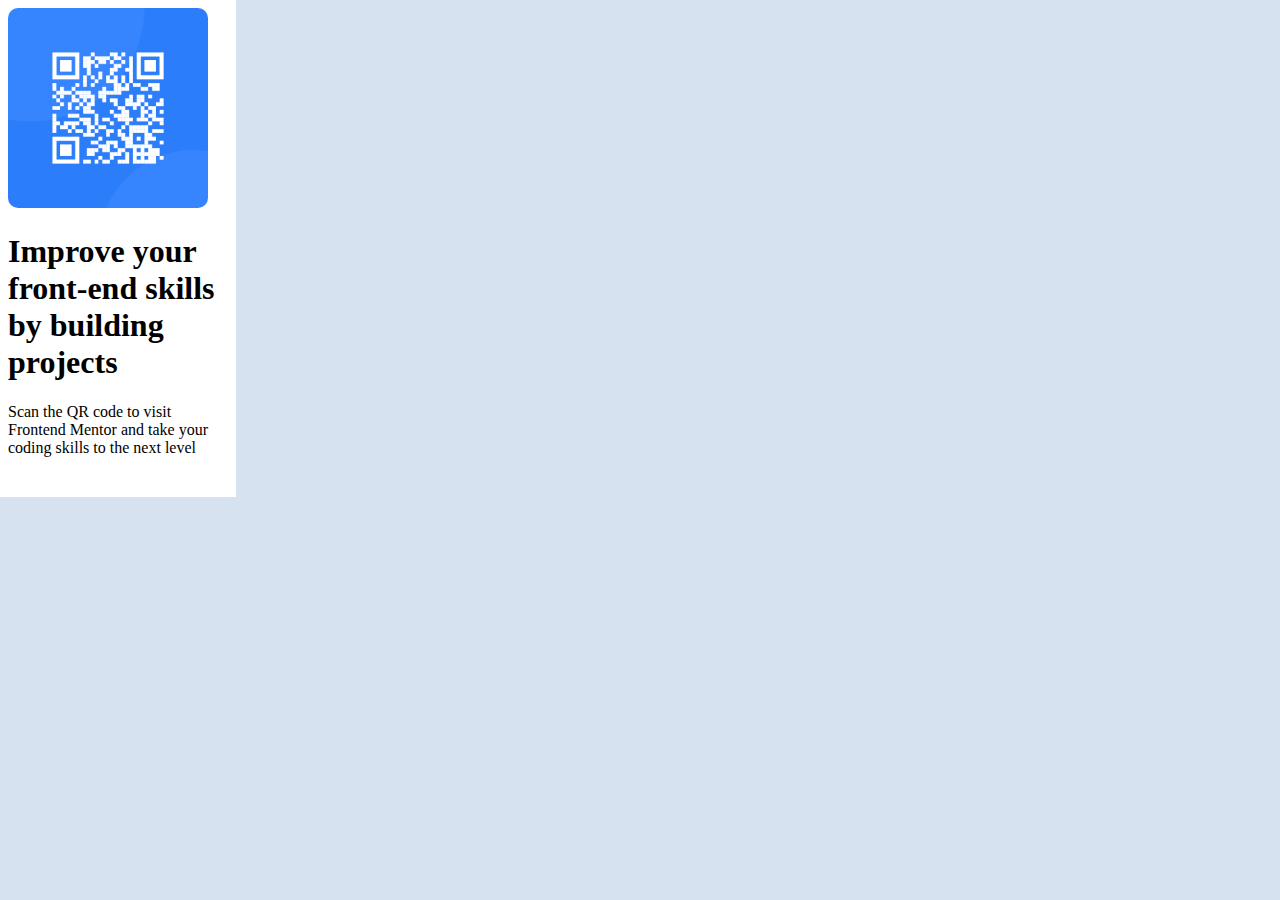
<file: index.html>
<!doctype html>
<html lang="en">
  <head>
    <meta charset="UTF-8" />
    <meta name="viewport" content="width=device-width, initial-scale=1.0" />
    <!-- displays site properly based on user's device -->

    <link
      rel="icon"
      type="image/png"
      sizes="32x32"
      href="./images/favicon-32x32.png"
    />

    <title>Frontend Mentor | QR code component</title>

    <!-- Feel free to remove these styles or customise in your own stylesheet 👍 -->
    <style>
      .attribution {
        font-size: 11px;
        text-align: center;
      }
      .attribution a {
        color: hsl(228, 45%, 44%);
      }
    </style>
    <link rel="stylesheet" href="styles.css" />
  </head>
  <body>
    <div id="outermost-container">
      <div id="main-container">
        <img
          id="qr-image"
          src="images/image-qr-code.png"
          alt="An image of a qr code"
        />
        <h1 id="main-line">
          Improve your front-end skills by building projects
        </h1>
        <p id="description">
          Scan the QR code to visit Frontend Mentor and take your coding skills
          to the next level
        </p>
      </div>
    </div>
    <!-- <div class="attribution">
    Challenge by <a href="https://www.frontendmentor.io?ref=challenge" target="_blank">Frontend Mentor</a>. 
    Coded by <a href="#">Vishal Singh</a>.
  </div> -->
  </body>
</html>
</file>
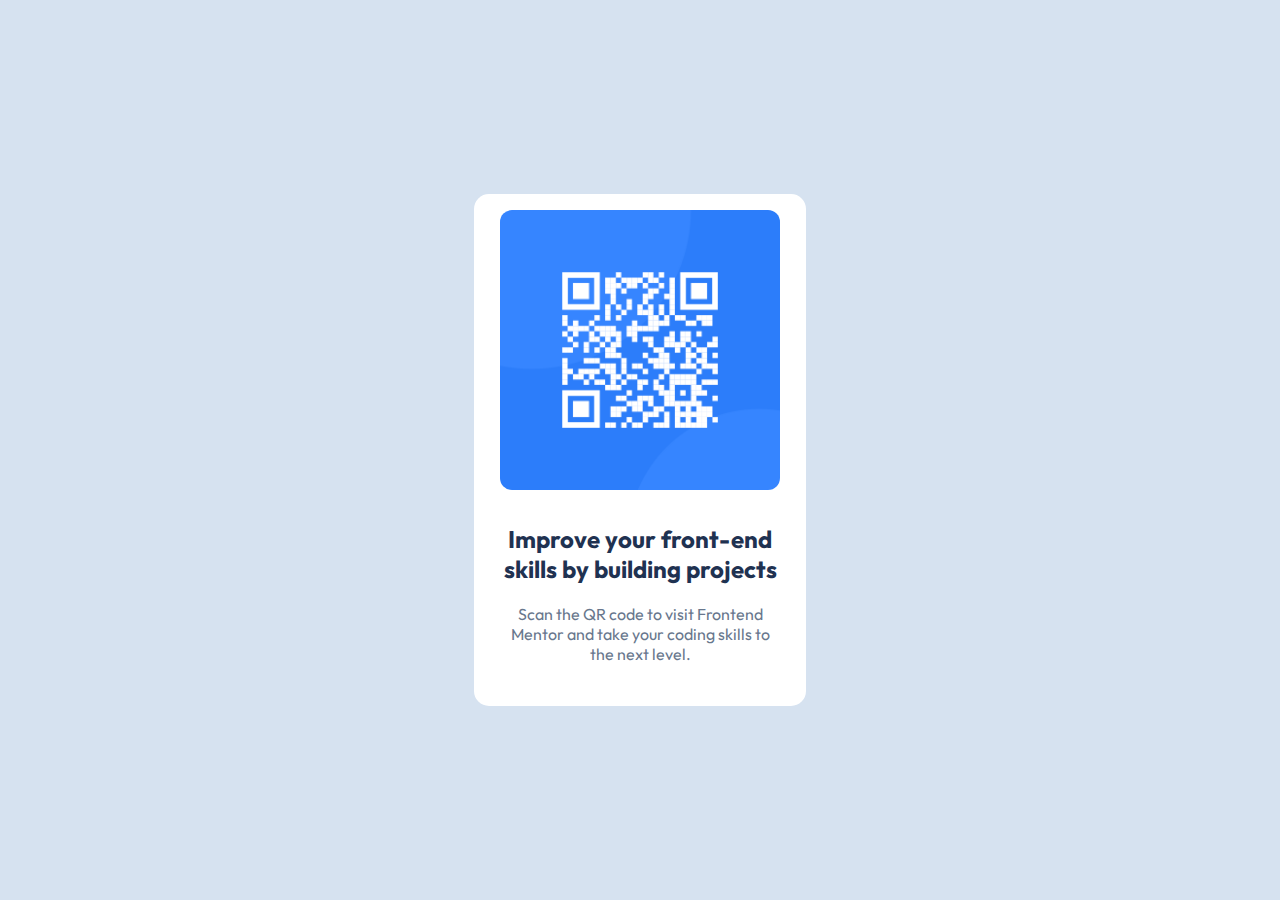
<file: qr-code-challenge/index.html>
<!doctype html>
<html lang="en">
  <head>
    <meta charset="UTF-8" />
    <meta name="viewport" content="width=device-width, initial-scale=1.0" />
    <link
      rel="icon"
      type="image/png"
      sizes="32x32"
      href="./images/favicon-32x32.png"
    />
    <title>Frontend Mentor | QR code component</title>
    <link rel="stylesheet" href="styles.css" />
  </head>
  <body>
    <div id="container">
      <div id="image-container">
        <img src="images/image-qr-code.png">
      </div>
      <div id="text-container">
        <h2>Improve your front-end skills by building projects</h2>
        <p>Scan the QR code to visit Frontend Mentor and take your coding skills to the next level.</p>
      </div>
    </div>
  </body>
</html>
</file>
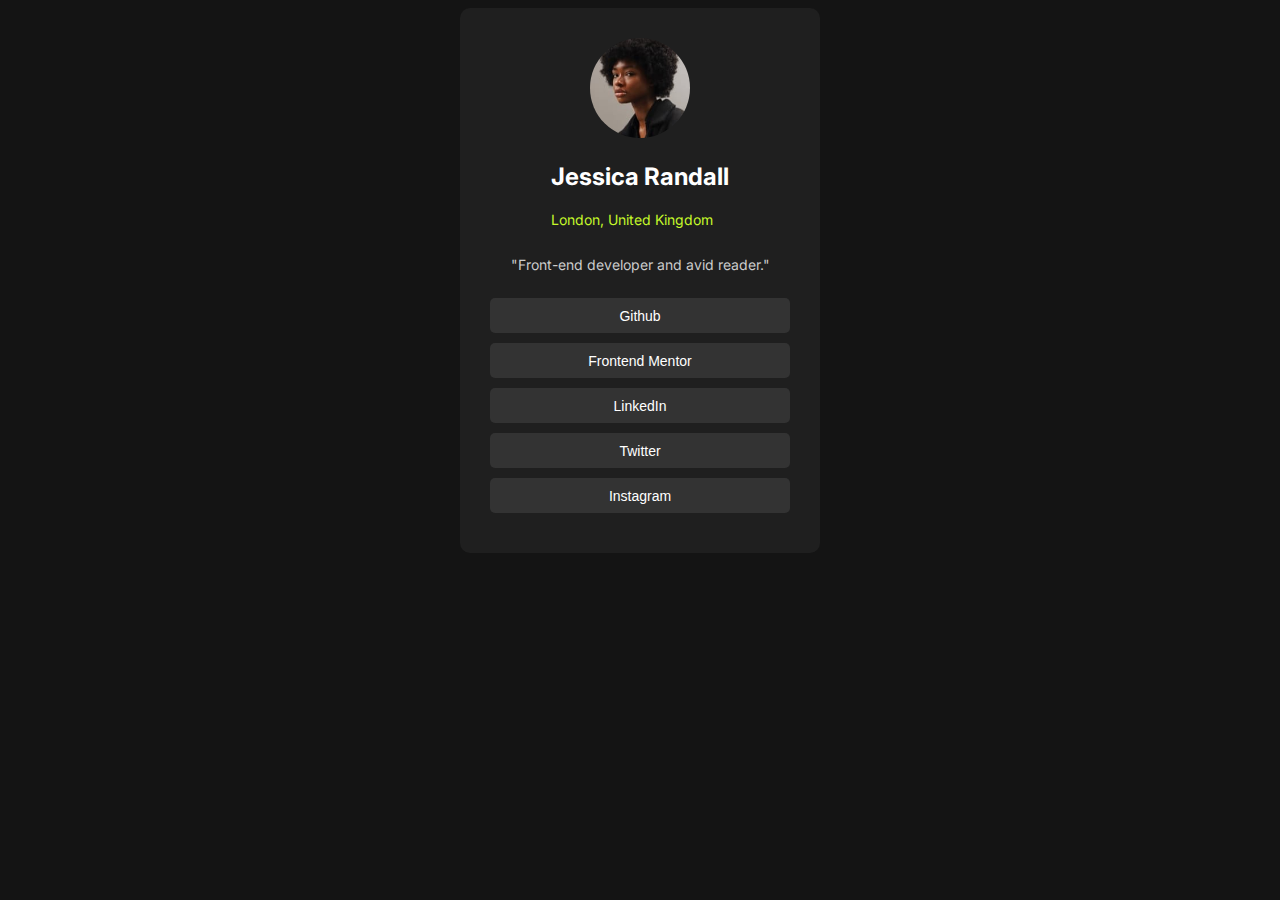
<file: social-links-profile-main/social-links-profile-main/Social Links Profile/index.html>
<!DOCTYPE html>
<html lang="en">
<head>
  <meta charset="UTF-8">
  <meta name="viewport" content="width=device-width, initial-scale=1.0">
  <link rel="icon" type="image/png" sizes="32x32" href="./assets/images/favicon-32x32.png">
  <title>Frontend Mentor | Social links profile</title>
  <link rel="stylesheet" href="styles.css">
</head>
<body>

  <div id="container">
    <div id="image-container">
      <img id="avatar" src="assets/images/avatar-jessica.jpeg">
    </div>
    <div id="name-place-container">
      <h2 id="name">Jessica Randall</h2>
      <p id="place">London, United Kingdom</p>
    </div>
    <p id="tagline">"Front-end developer and avid reader."</p>
    <div id="tiles-container">
      <button class="tile">Github</button>
      <button class="tile">Frontend Mentor</button>
      <button class="tile">LinkedIn</button>
      <button class="tile">Twitter</button>
      <button class="tile">Instagram</button>
    </div>
  </div>
  
</body>
</html>
</file>
<file: styles.css>
@import url('https://fonts.googleapis.com/css2?family=Happy+Monkey&family=Outfit:wght@100..900&display=swap');

body {
    margin: 0;
    background-color: hsl(212, 45%, 89%);
}
#outermost-container {
    display: flex;
    align-items: center;
}
#qr-image {
    width: 200px;
    height: 200px;
    border-radius: 10px;
}
#main-container {
    width: 220px;
    padding: 8px 8px 24px 8px;
    background-color: white;
}
</file>
<file: qr-code-challenge/styles.css>
@import url('https://fonts.googleapis.com/css2?family=Happy+Monkey&family=Outfit:wght@100..900&display=swap');

body {
    min-height: 100vh;
    margin: 0;;
    background-color: hsl(212, 45%, 89%);
    display: flex;
    justify-content: center;
    align-items: center;
}

#container {
    display: flex;
    flex-direction: column;
    align-items: center;
    background-color: #fff;
    border-radius: 15px;
    padding: 16px;
}

img {
    border-radius: 12px;
    width: 280px;
}

#text-container {
    width: 280px;
    font-family: "Outfit", sans-serif;
    text-align: center;
    padding: 10px;
}

h2 {
    color: hsl(218, 44%, 22%);
}

p {
    color: hsl(216, 15%, 48%);
}
</file>
<file: social-links-profile-main/social-links-profile-main/Social Links Profile/styles.css>
@import url('https://fonts.googleapis.com/css2?family=Inter:ital,opsz,wght@0,14..32,100..900;1,14..32,100..900&display=swap');

body {
    background-color: hsl(0, 0%, 8%);
    display: flex;
    justify-content: center;
}
#avatar {
    width: 100px;
    border-radius: 50%;
}
#container {
    display: flex;
    flex-direction: column;
    align-items: center;
    font-family: 'Inter', sans-serif;
    background-color: hsl(0, 0%, 12%);
    border-radius: 10px;
    padding: 30px;
}
#tiles-container {
    display: flex;
    flex-direction: column;
}
.tile {
    width: 300px;
    height: 35px;
    color: hsl(0, 0%, 100%);
    border: 0px;
    border-radius: 5px;
    margin-bottom: 10px;
    background-color: hsl(0, 0%, 20%);
    font-size: 14px;
    padding: 10px 0;
}
#name {
    color: hsl(0, 0%, 100%);
}
#place {
    color: hsl(75, 94%, 57%);
    font-size: 14px;
}
#tagline {
    font-size: 14px;
    color: hsl(0, 0%, 80%);
    margin-bottom: 25px;
}
</file>
